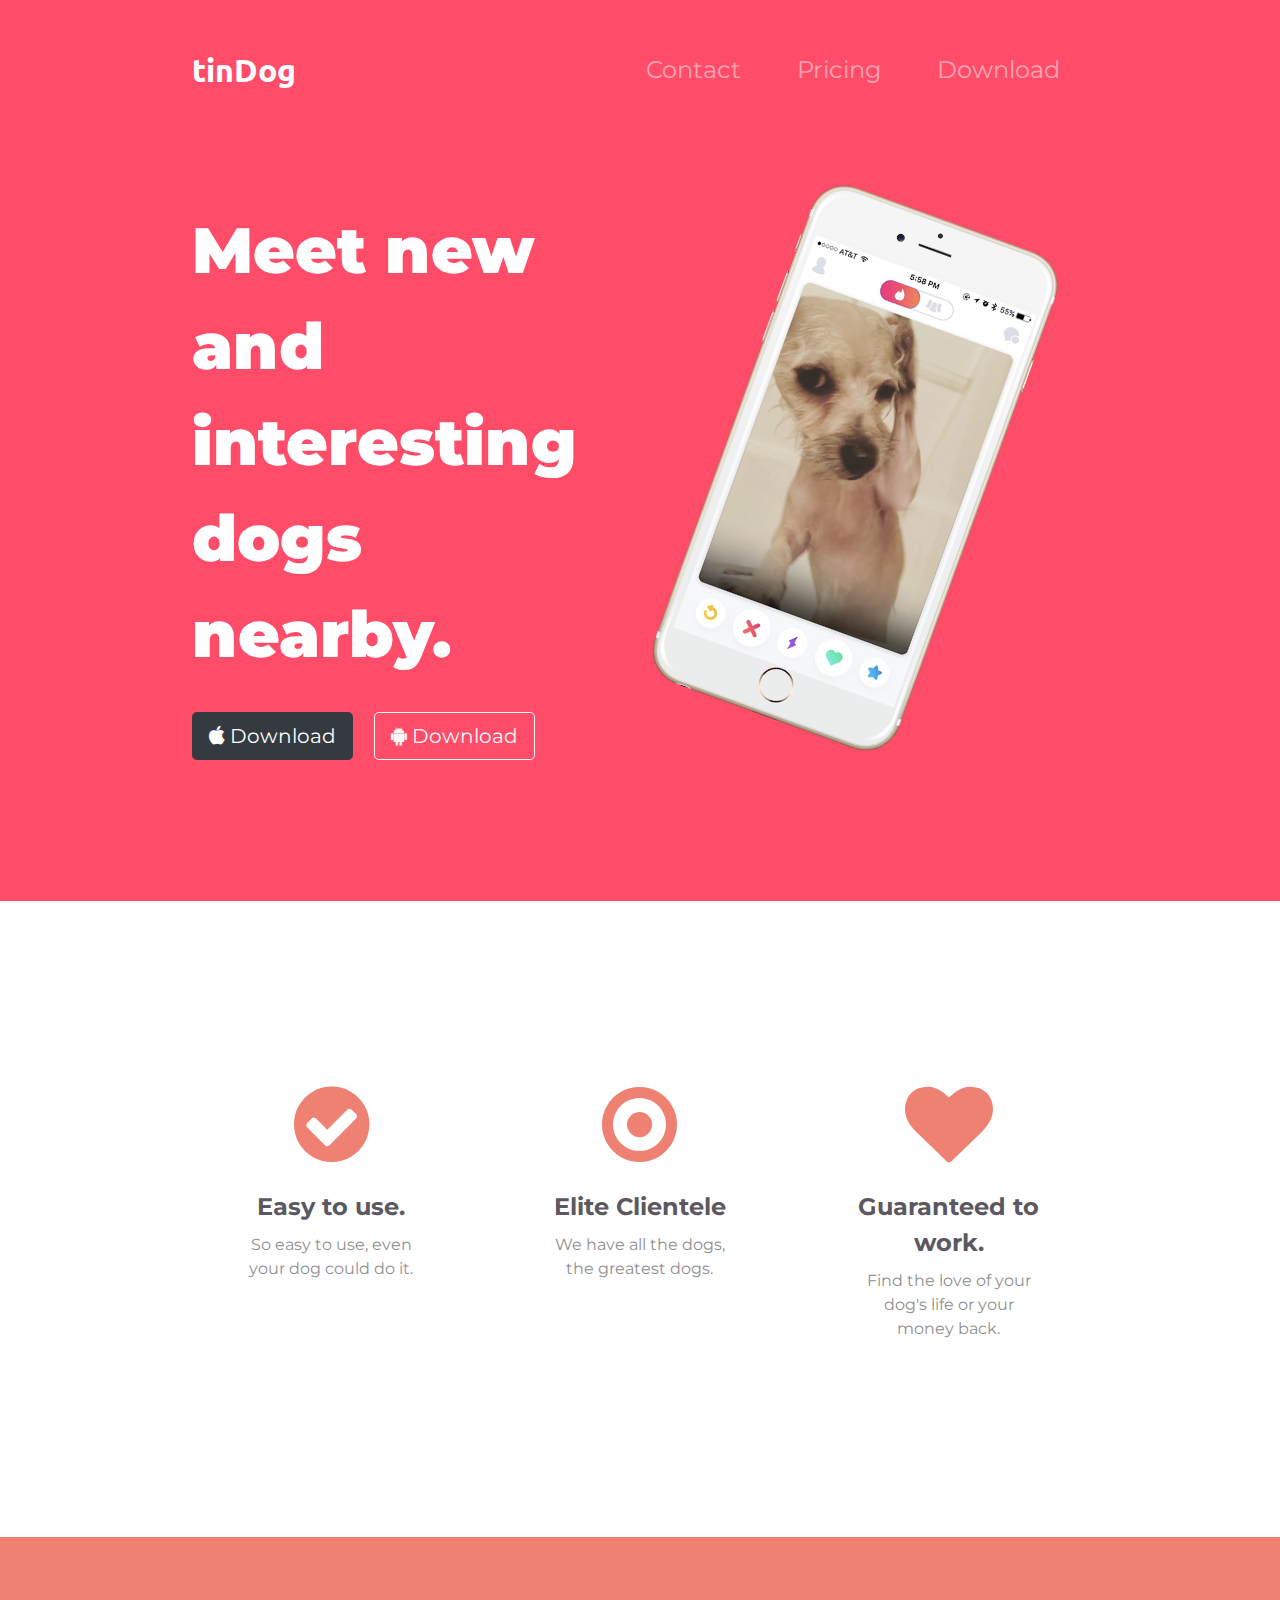
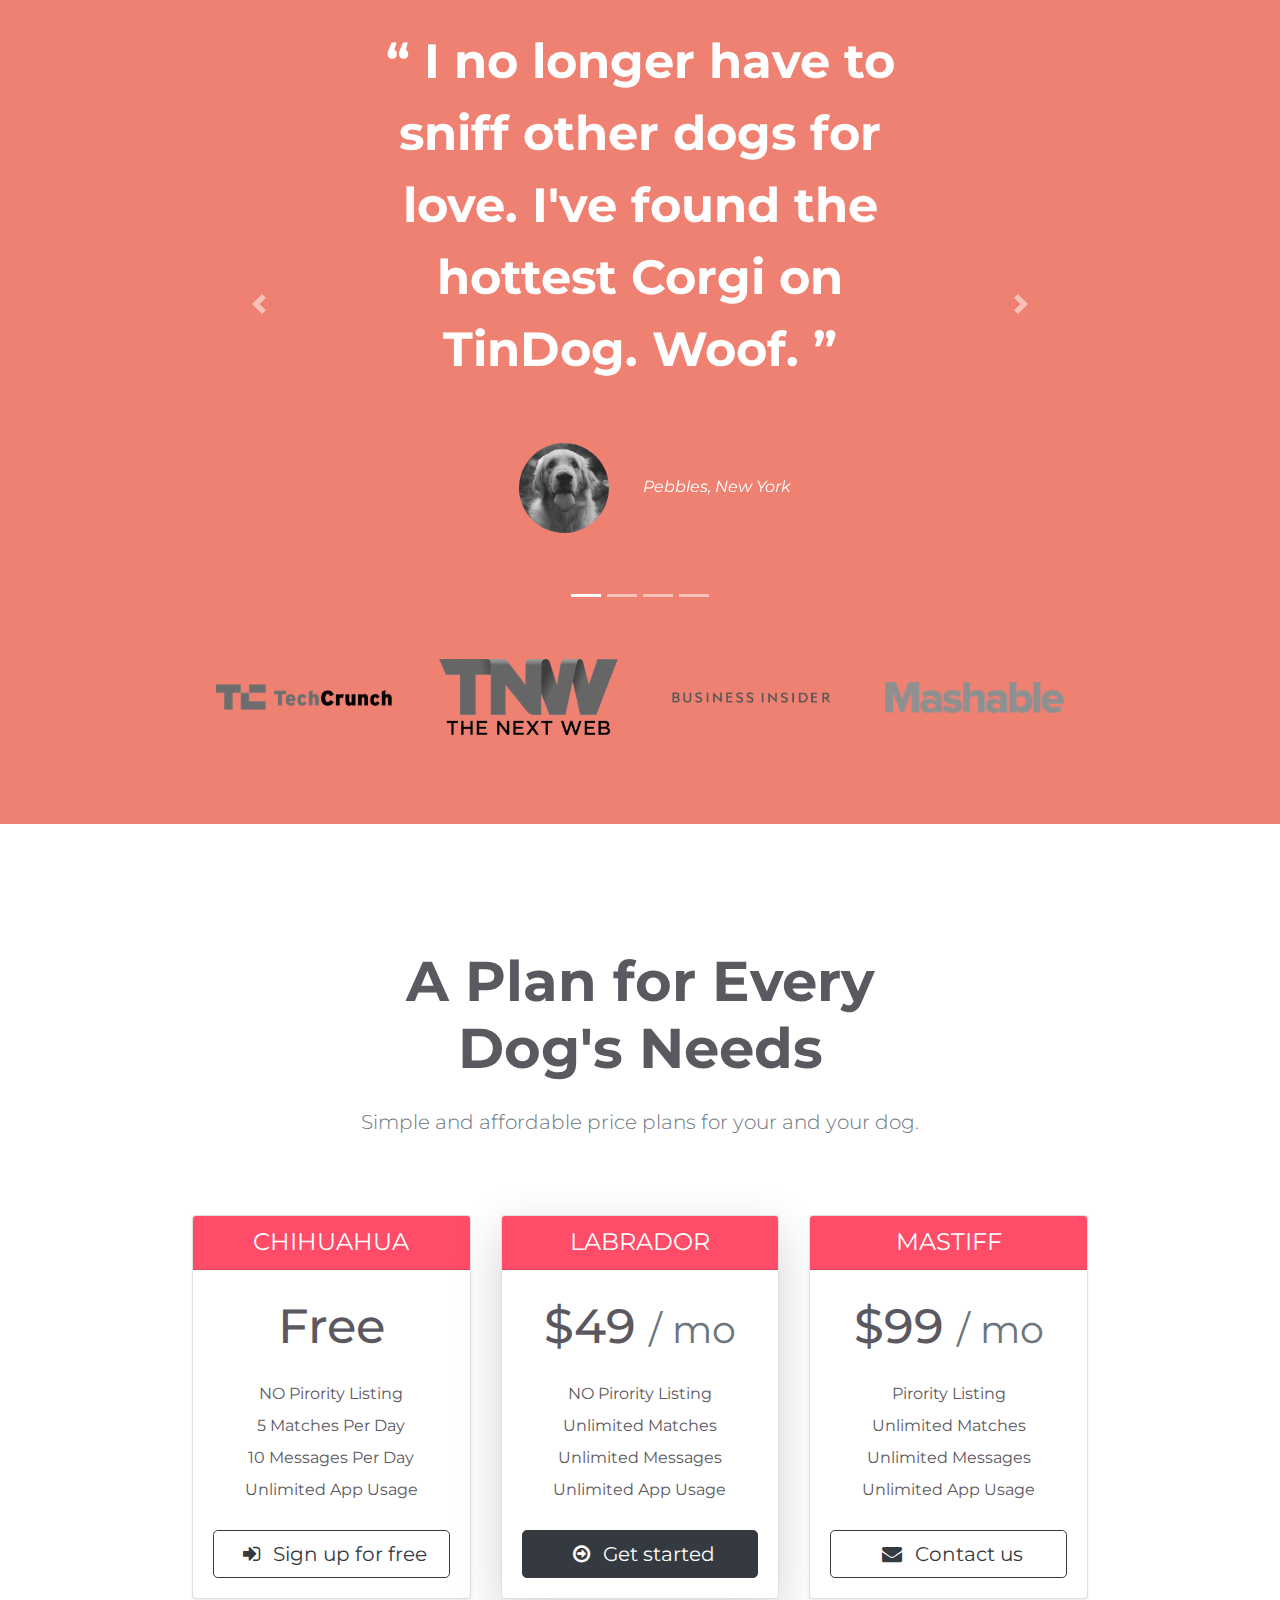
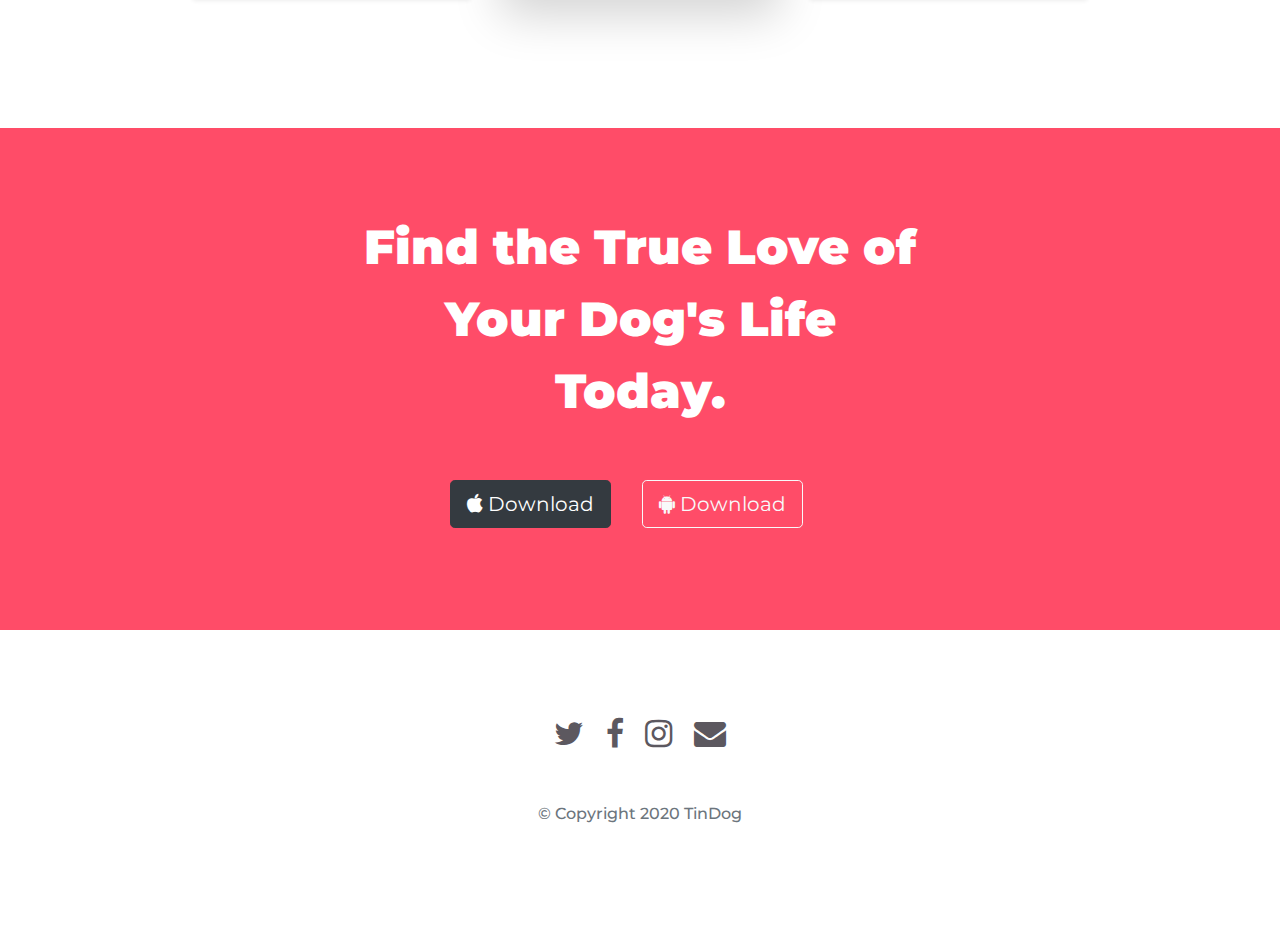
<file: tindog/index.html>
<!DOCTYPE html>
<html>

<head>
  <meta charset="utf-8">
  <title>TinDog</title>

  <!-- Google Fonts -->
  <link
    href="https://fonts.googleapis.com/css2?family=Montserrat:wght@400;500;700;900&family=Ubuntu:wght@400;500;700&display=swap"
    rel="stylesheet">

  <!-- Bootstrap CSS -->
  <link rel="stylesheet" href="https://stackpath.bootstrapcdn.com/bootstrap/4.5.2/css/bootstrap.min.css"
    integrity="sha384-JcKb8q3iqJ61gNV9KGb8thSsNjpSL0n8PARn9HuZOnIxN0hoP+VmmDGMN5t9UJ0Z" crossorigin="anonymous">
  <link rel="stylesheet" href="https://stackpath.bootstrapcdn.com/font-awesome/4.7.0/css/font-awesome.min.css"
    integrity="sha384-wvfXpqpZZVQGK6TAh5PVlGOfQNHSoD2xbE+QkPxCAFlNEevoEH3Sl0sibVcOQVnN" crossorigin="anonymous">


  <!-- Custom Styles -->
  <link rel="stylesheet" href="css/styles.css">

</head>

<body>

  <section id="title">

    <div class="container-fluid">

      <!-- Nav Bar -->
      <nav class="navbar navbar-expand-lg navbar-dark">
        <a class="navbar-brand" href="">tinDog</a>
        <button class="navbar-toggler" type="button" data-toggle="collapse" data-target="#navbarSupportedContent"
          aria-controls="navbarSupportedContent" aria-expanded="false" aria-label="Toggle navigation">
          <span class="navbar-toggler-icon"></span>
        </button>
        <div class="collapse navbar-collapse" id="navbarSupportedContent">
          <ul class="navbar-nav ml-auto">
            <li class="nav-item">
              <a class="nav-link" href="#footer">Contact</a>
            </li>
            <li class="nav-item">
              <a class="nav-link" href="#pricing">Pricing</a>
            </li>
            <li class="nav-item">
              <a class="nav-link" href="#cta">Download</a>
            </li>
          </ul>
        </div>
      </nav>



      <!-- Title -->
      <div class="row title-bottom">
        <div class="col-lg-6">
          <h1>Meet new and interesting dogs nearby.</h1>
          <button type="button" class="btn btn-dark btn-lg download-button"><i class="fa fa-apple"
              aria-hidden="true"></i> Download</button>
          <button type="button" class="btn btn-outline-light btn-lg download-button"><i class="fa fa-android"
              aria-hidden="true"></i> Download</button>
        </div>
        <div class="col-lg-6">
          <img src="images/iphone6.png" class="iphone-img" alt="iphone-mockup">
        </div>
      </div>

    </div>

  </section>


  <!-- Features -->

  <section id="features">
    <div class="container-fluid text-center">

      <div class="row">
        <div class="col-lg-4 feature-box">
          <i class="fa fa-check-circle icon-style" aria-hidden="true"></i>
          <h3>Easy to use.</h3>
          <p class="features-text">So easy to use, even your dog could do it.</p>
        </div>
        <div class="col-lg-4 feature-box">
          <i class="fa fa-dot-circle-o icon-style" aria-hidden="true"></i>
          <h3>Elite Clientele</h3>
          <p class="features-text">We have all the dogs, the greatest dogs.</p>
        </div>
        <div class="col-lg-4 feature-box">
          <i class="fa fa-heart icon-style" aria-hidden="true"></i>
          <h3>Guaranteed to work.</h3>
          <p class="features-text">Find the love of your dog's life or your money back.</p>
        </div>
      </div>

    </div>

  </section>


  <!-- Testimonials -->

  <section id="testimonials">

    <div class="container-fluid text-center">

      <!-- Carousel Slider -->

      <div id="testimonial-slider" class="carousel slide" data-ride="false">

        <ol class="carousel-indicators">
          <li data-target="#testimonial-slider" data-slide-to="0" class="active"></li>
          <li data-target="#testimonial-slider" data-slide-to="1"></li>
          <li data-target="#testimonial-slider" data-slide-to="2"></li>
          <li data-target="#testimonial-slider" data-slide-to="3"></li>
        </ol>

        <div class="carousel-inner">
          <div class="carousel-item active">
            <h2><q> I no longer have to sniff other dogs for love. I've found the hottest Corgi on TinDog. Woof. </q>
            </h2>
            <img class="testimonial-img" src="images/dog-img.jpg" alt="dog-profile">
            <em>Pebbles, New York</em>
          </div>
          <div class="carousel-item">
            <h2><q> My dog used to be so lonely, but with TinDog's help, they've found the love of their life. I think.
              </q></h2>
            <img class="testimonial-img" src="images/lady-img.jpg" alt="lady-profile">
            <em>Beverly, Illinois</em>
          </div>
          <div class="carousel-item">
            <h2><q> I no longer have to sniff other dogs for love. I've found the hottest Corgi on TinDog. Woof. </q>
            </h2>
            <img class="testimonial-img" src="images/dog-img.jpg" alt="dog-profile">
            <em>Pebbles, New York</em>
          </div>
          <div class="carousel-item">
            <h2><q> My dog used to be so lonely, but with TinDog's help, they've found the love of their life. I think.
              </q></h2>
            <img class="testimonial-img" src="images/lady-img.jpg" alt="lady-profile">
            <em>Beverly, Illinois</em>
          </div>
        </div>

        <!-- Slider Control Buttons -->

        <a class="carousel-control-prev" href="#testimonial-slider" role="button" data-slide="prev">
          <span class="carousel-control-prev-icon" aria-hidden="true"></span>
          <span class="sr-only">Previous</span>
        </a>
        <a class="carousel-control-next" href="#testimonial-slider" role="button" data-slide="next">
          <span class="carousel-control-next-icon" aria-hidden="true"></span>
          <span class="sr-only">Next</span>
        </a>

      </div>

    </div>


  </section>


  <!-- Press -->

  <section id="press">
    <div class="container-fluid text-center">

      <img class="press-logo" src="images/TechCrunch.png" alt="tc-logo">
      <img class="press-logo" src="images/tnw.png" alt="tnw-logo">
      <img class="press-logo" src="images/bizinsider.png" alt="biz-insider-logo">
      <img class="press-logo" src="images/mashable.png" alt="mashable-logo">

    </div>


  </section>


  <!-- Pricing -->

  <section id="pricing">

    <!-- Pricing Top header -->
    <div class="w-50 px-3 py-3 pt-md-4 pb-md-4 mx-auto text-center">
      <h2 class="display-4 font-weight-bold pricing-header">A Plan for Every Dog's Needs</h2>
      <p class="lead text-muted">Simple and affordable price plans for your and your dog.</p>
    </div>

    <!-- Cards container -->
    <div class="container-fluid">

      <div class="mb-3 text-center">
        <div class="row">
          <div class="col-lg-4 col-md-6">
            <div class="card mb-4 shadow-sm">
              <div class="card-header card-header-color">
                <h4 class="my-0 font-weight-normal text-uppercase">Chihuahua</h4>
              </div>
              <div class="card-body">
                <h2 class="card-title pricing-card-title fees">Free</h2>
                <ul class="list-unstyled mt-3 mb-4">
                  <li>NO Pirority Listing</li>
                  <li>5 Matches Per Day</li>
                  <li>10 Messages Per Day</li>
                  <li>Unlimited App Usage</li>
                </ul>
                <button type="button" class="btn btn-lg btn-block btn-outline-dark"><i class="fa fa-sign-in px-2"
                    aria-hidden="true"></i> Sign up for free</button>
              </div>
            </div>
          </div>
          <div class="col-lg-4 col-md-6">
            <div class="card mb-4 shadow-lg">
              <div class="card-header card-header-color">
                <h4 class="my-0 font-weight-normal text-uppercase">Labrador</h4>
              </div>
              <div class="card-body">
                <h2 class="card-title pricing-card-title fees">$49 <small class="text-muted">/ mo</small></h2>
                <ul class="list-unstyled mt-3 mb-4">
                  <li>NO Pirority Listing</li>
                  <li>Unlimited Matches</li>
                  <li>Unlimited Messages</li>
                  <li>Unlimited App Usage</li>
                </ul>
                <button type="button" class="btn btn-lg btn-block btn-dark"><i class="fa fa-arrow-circle-o-right px-2"
                    aria-hidden="true"></i>
                  Get started</button>
              </div>
            </div>
          </div>
          <div class="col-lg-4 col-md-12">
            <div class="card mb-4 shadow-sm">
              <div class="card-header card-header-color">
                <h4 class="my-0 font-weight-normal text-uppercase">Mastiff</h4>
              </div>
              <div class="card-body">
                <h2 class="card-title pricing-card-title fees">$99 <small class="text-muted">/ mo</small></h2>
                <ul class="list-unstyled mt-3 mb-4">
                  <li>Pirority Listing</li>
                  <li>Unlimited Matches</li>
                  <li>Unlimited Messages</li>
                  <li>Unlimited App Usage</li>
                </ul>
                <button type="button" class="btn btn-lg btn-block btn-outline-dark"><i class="fa fa-envelope px-2"
                    aria-hidden="true"></i> Contact us</button>
              </div>
            </div>
          </div>
        </div>
      </div>


    </div>


  </section>


  <!-- Call to Action -->

  <section id="cta">
    <div class="container-fluid text-center">
      <h3 class="cta-title">Find the True Love of Your Dog's Life Today.</h3>
      <button type="button" class="btn btn-dark btn-lg download-button-bottom"><i class="fa fa-apple"
          aria-hidden="true"></i>
        Download</button>
      <button type="button" class="btn btn-outline-light btn-lg download-button-bottom"><i class="fa fa-android"
          aria-hidden="true"></i> Download</button>
    </div>
  </section>


  <!-- Footer -->

  <footer id="footer">
    <div class="container-fluid text-center">

      <a href="#" class="social-icon"><i class="fa fa-twitter" aria-hidden="true"></i></a>
      <a href="#" class="social-icon"><i class="fa fa-facebook" aria-hidden="true"></i></a>
      <a href="#" class="social-icon"><i class="fa fa-instagram" aria-hidden="true"></i></a>
      <a href="#" class="social-icon"><i class="fa fa-envelope" aria-hidden="true"></i></a>

      <p class="copyright text-muted">© Copyright 2020 TinDog</p>

    </div>

  </footer>

  <!-- Optional JavaScript -->
  <!-- jQuery first, then Popper.js, then Bootstrap JS -->
  <script src="https://code.jquery.com/jquery-3.5.1.slim.min.js"
    integrity="sha384-DfXdz2htPH0lsSSs5nCTpuj/zy4C+OGpamoFVy38MVBnE+IbbVYUew+OrCXaRkfj" crossorigin="anonymous">
  </script>
  <script src="https://cdn.jsdelivr.net/npm/popper.js@1.16.1/dist/umd/popper.min.js"
    integrity="sha384-9/reFTGAW83EW2RDu2S0VKaIzap3H66lZH81PoYlFhbGU+6BZp6G7niu735Sk7lN" crossorigin="anonymous">
  </script>
  <script src="https://stackpath.bootstrapcdn.com/bootstrap/4.5.2/js/bootstrap.min.js"
    integrity="sha384-B4gt1jrGC7Jh4AgTPSdUtOBvfO8shuf57BaghqFfPlYxofvL8/KUEfYiJOMMV+rV" crossorigin="anonymous">
  </script>



</body>

</html>
</file>
<file: tindog/css/styles.css>
body{
    font-family: 'Montserrat', sans-serif;
    background-color: #ffffff;
}

h1{
    color: #ffffff;
    font-family: 'Montserrat', sans-serif;
    font-weight: 900;
    font-size: 4rem;
    line-height: 1.5;
}

h2{
    font-family: 'Montserrat', sans-serif;
    font-weight: 700;
    line-height: 1.5;
    padding: 0px 150px 0px;
    font-size: 3rem;
}

h3{
    font-family: 'Montserrat' sans-serif;
    font-weight: 700;
    font-size: 1.5rem;
    color: #5c585f;
    line-height: 1.5;
}

h4{
    color: #ffffff;
}

li{
    line-height: 2 !important;
    color: #5c585f;
}

/* Container */

.container-fluid{
    padding: 3% 15%;
}


/* Navigation Bar */

.navbar{
    padding: 0px 0px 100px;
}

.navbar-brand{
    font-family: 'Ubuntu', sans-serif;
    font-size: 2rem;
    font-weight: 700;
}

.nav-item{
    padding: 0px 20px;
}

.nav-link{
    font-family: 'Montserrat', sans-serif;
    font-size: 1.5rem;
}

/* Title Section */

#title{
    background-color: #ff4c68;
    width: 100%;
    overflow: hidden;
    padding-bottom: 8%;
}

.iphone-img{
    transform: rotate(20deg);
    width: 57%;
    position: absolute;
    right: 25%;
}

/* Download Button */

.download-button{
    margin: 5% 4% 0% 0;
}

/* Feature Section */

#features{
    position: relative;
    z-index: 1;
    margin-top: 100px;
    width: 100%;
    overflow: hidden;
}

.feature-box{
    padding: 4.5%;
}

.icon-style{
    font-size: 5.5rem;
    color: #EF8172;
    padding-bottom: 20px;
    transition: all 0.4s ease-in-out;
}

.icon-style:hover{
    color: #ff4c68;
    transform: scale(1.2);
}

.features-text{
    color: #8f8f8f;
    padding: 0 10%;
    line-height: 1.5;
}

/* Testimonials Section */

#testimonials{
    background-color: #EF8172;
    color: #ffffff;
    margin-top: 100px;
    padding-top: 50px;
    width: 100%;
    overflow: hidden;
}

.testimonial-img{
    width: 10%;
    border-radius: 100%;
    margin: 50px 30px 50px;
    filter: saturate(0);
}

.carousel-indicators{
    bottom: -40px !important;
}

#press{
    background-color: #EF8172;
}

.press-logo{
    width: 20%;
    margin: 0px 20px 50px;
    filter: saturate(0);
}


/* Pricing Section */


.pricing-header{
    padding: 0;
    margin: 100px 0 25px;
    color: #5c585f;
}

.card-header-color{
    background-color: #ff4c68;
}

.fees{
    padding: 0;
    font-weight: 500;
    color: #5c585f;
}


/* Call To Action */


#cta{
    background-color: #ff4c68;
    width: 100%;
    overflow: hidden;
    padding-bottom: 5%;
    margin-top: 50px;
}

.cta-title{
    color: #ffffff;
    font-family: 'Montserrat', sans-serif !important;
    font-weight: 900;
    font-size: 3rem !important;
    line-height: 1.5 !important;
    padding: 5% 18% 0%;
}

.download-button-bottom{
    margin: 5% 3% 0% 0;
}

/* Footer Section */

#footer{
    padding: 50px 0;
}

.social-icon .fa{
    text-decoration: none;
    color: #5c585f;
    margin: 0 1%;
    font-size: 2rem;
    transition: all 0.3s ease-in-out;
}

.social-icon .fa:hover{
    text-decoration: none;
    color:  #ff4c68;
    transform: scale(1.1) rotate(360deg);
}

.copyright{
    padding-top: 50px;
    font-weight: 500;
}

/* Responsive Website */


@media (max-width: 991px) {

    .title-bottom{
        text-align: center;
    }

    .iphone-img{
        position: static;
        transform: rotate(0);
        width: 45%;
        padding-top: 50px;
    }

    h1 {
        font-size: 2.5rem !important;
    }

    .download-button {
        font-size: 18px;
    }

}


@media (min-width: 991px) and (max-width: 1200px) {

    h1 {
        font-size: 3rem !important;
    }

    .download-button {
        font-size: 18px;
    }

}
</file>
